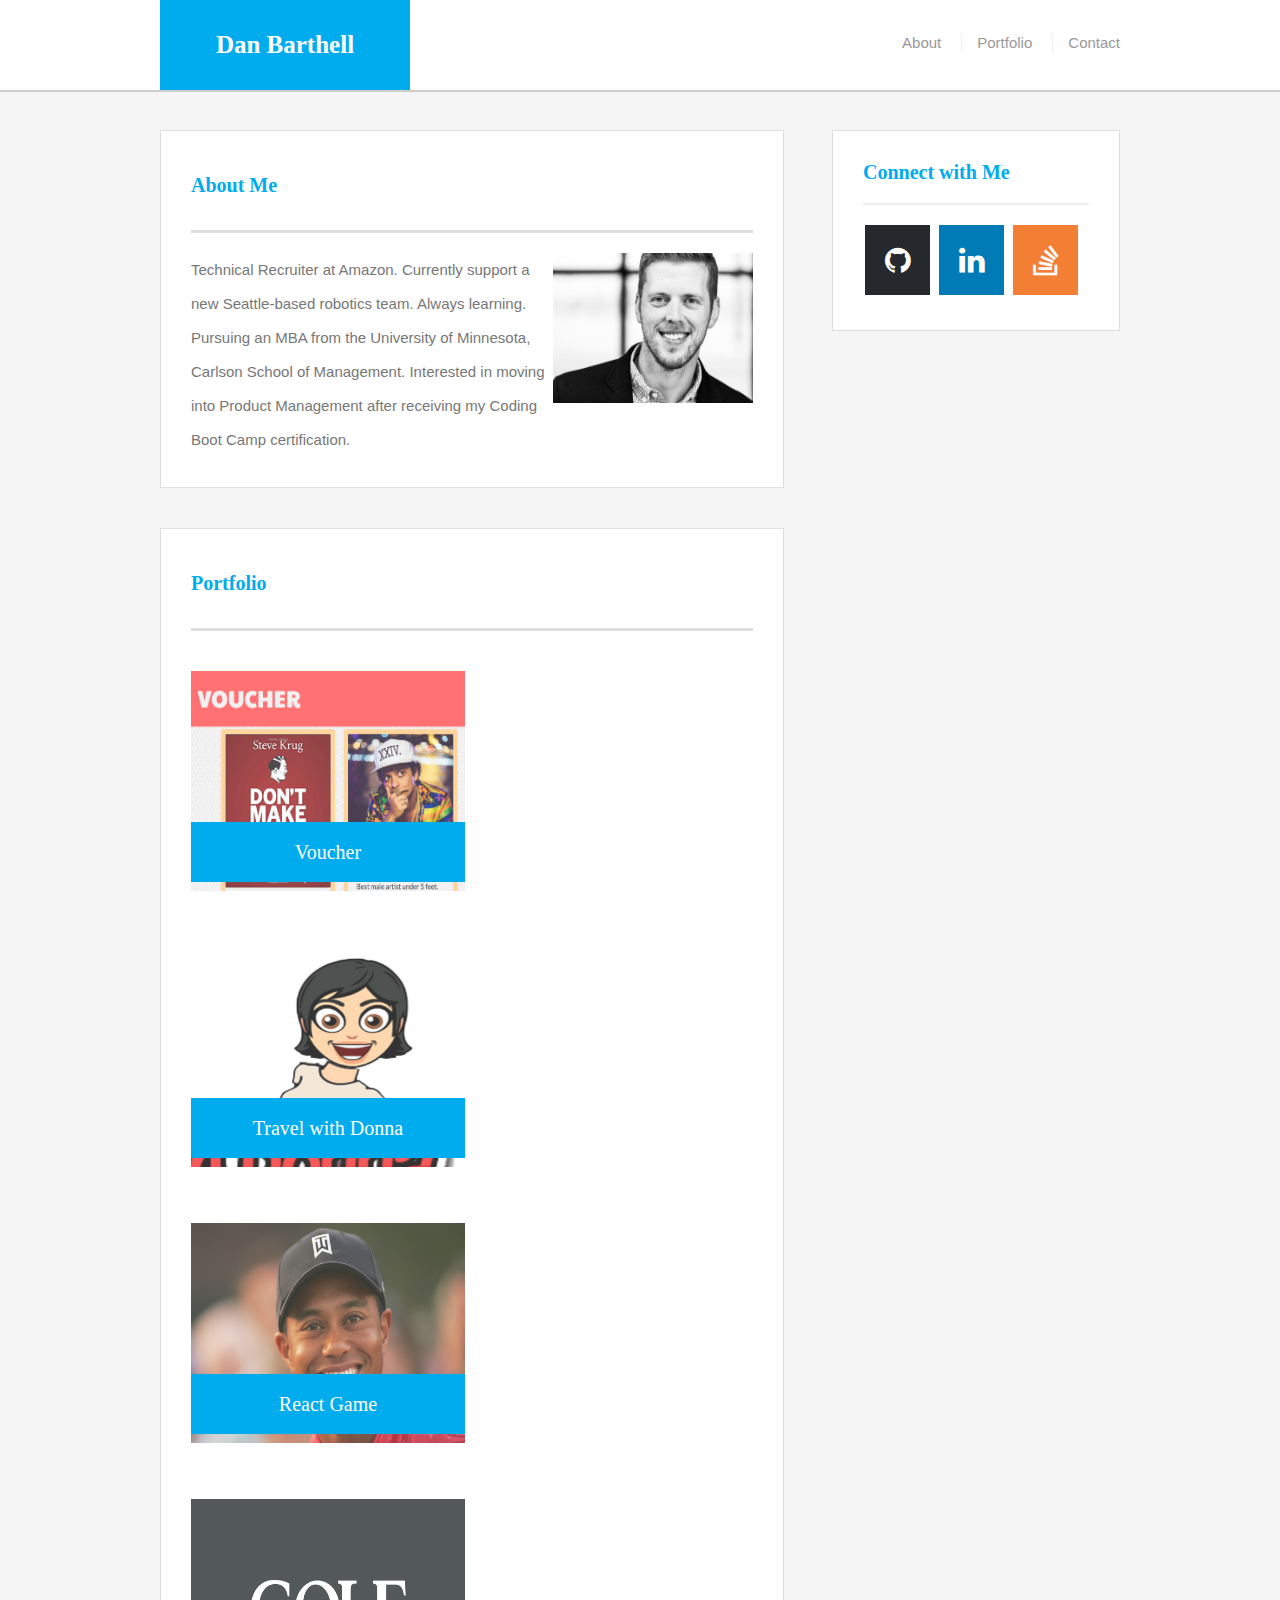
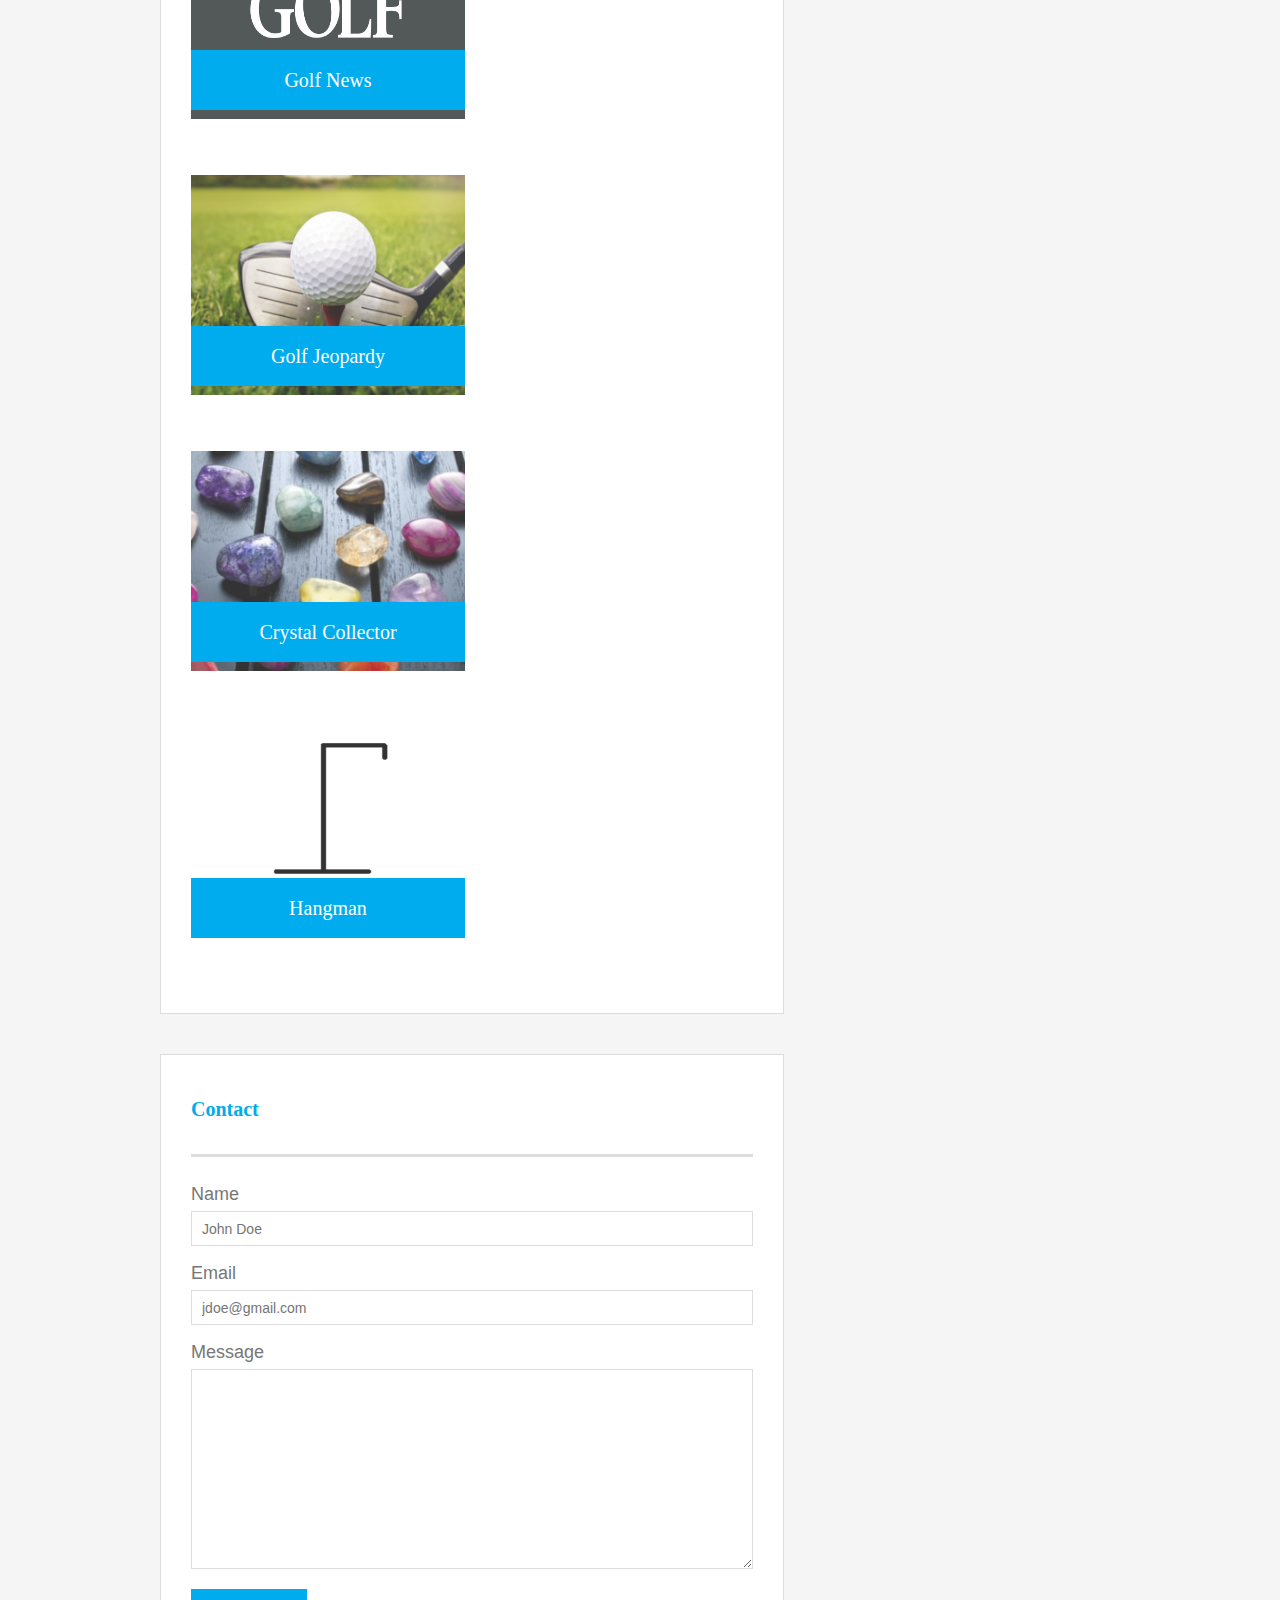
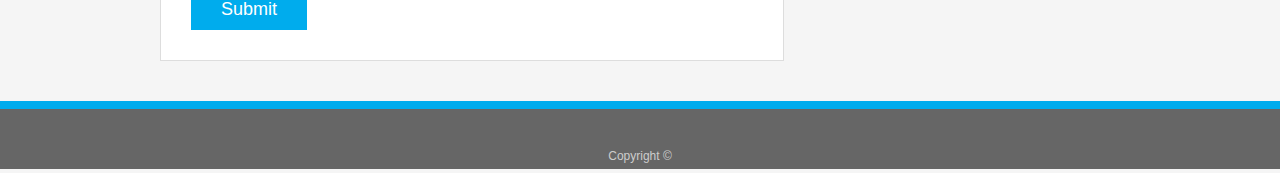
<file: index.html>
<!DOCTYPE html>
<html lang="en">

<head>
    <meta charset="UTF-8">
    <meta name="viewport" content="width=device-width, initial-scale=1.0">
    <meta http-equiv="X-UA-Compatible" content="ie=edge">
    <title>Responsive Portfolio></title>
    <link rel="stylesheet" href="https://cdnjs.cloudflare.com/ajax/libs/font-awesome/4.7.0/css/font-awesome.min.css">
    <link rel="stylesheet" href="assets/css/reset.css">
    <link rel="stylesheet" href="assets/css/style.css">
</head>

<body>

    <header id="masthead">
        <div class="container">
            <a href="index.html" id="logo">Dan Barthell</a>
            <nav>
                <a href="index.html">About</a>
                <a href=#portfolio>Portfolio</a>
                <a href=#contact>Contact</a>
            </nav>
        </div>
    </header>

    <div id="main-container" class="container">
        <section class="main-section">
            <h1>About Me</h1>

            <img src="assets/imgs/Dan.jpg" id="Dan" alt="Dan">

            <p>Technical Recruiter at Amazon. Currently support a new Seattle-based robotics team. Always learning. Pursuing
                an MBA from the University of Minnesota, Carlson School of Management. Interested in moving into Product
                Management after receiving my Coding Boot Camp certification. </p>

        </section>
        <aside>
            <h2>Connect with Me</h2>
            <a href="https://github.com/dbarthell" class="fa fa-github"></a>
            <a href="https://www.linkedin.com/in/danbarthell/" class="fa fa-linkedin"></a>
            <a href="#" class="fa fa-stack-overflow"></a>
        </aside>
        <section id="portfolio" class="main-section">
            <h1>Portfolio</h1>

            <div class="work">
                <a href="https://powerful-savannah-54794.herokuapp.com/">
                    <img src="assets/imgs/voucher.png" alt="Voucher">
                </a>
                <h3>Voucher</h3>
            </div>
            <div class="work">
                <a href="https://dbarthell.github.io/GroupProject1/">
                    <img src="assets/imgs/donna.png" alt="Travel with Donna">
                </a>
                <h3>Travel with Donna</h3>
            </div>
            <div class="work">
                <a href="https://limitless-taiga-34417.herokuapp.com/">
                    <img src="assets/imgs/tiger.jpg" alt="Golf React App">
                </a>
                <h3>React Game</h3>
            </div>
            <div class="work">
                <a href="https://dbarnewsscraper.herokuapp.com/">
                    <img src="assets/imgs/golf1.png" alt="Golf Scraper">
                </a>
                <h3>Golf News</h3>
            </div>
            <div class="work">
                <a href="https://dbarthell.github.io/TriviaGame/">
                    <img src="assets/imgs/golf.png" alt="Jeopardy">
                </a>
                <h3>Golf Jeopardy</h3>
            </div>
            <div class="work">
                <a href="https://dbarthell.github.io/week-4-game/">

                    <img src="assets/imgs/crystals.png" alt="Crystal Collector">
                </a>

                <h3>Crystal Collector</h3>
            </div>
            <div class="work">
                <a href="https://dbarthell.github.io/Hangman-Game/">

                    <img src="assets/imgs/hangman.png" alt="Hangman">
                </a>

                <h3>Hangman</h3>

        </section>
        <section id="contact" class="main-section">
            <h1>Contact</h1>

            <form id="contact-form">
                <ul>
                    <li>
                        <label for="name">Name</label>
                        <input type="text" id="name" name="name" placeholder="John Doe" required="required">
                    </li>
                    <li>
                        <label for="email">Email</label>
                        <input type="email" id="email" name="email" placeholder="jdoe@gmail.com" required="required">
                    </li>
                    <li>
                        <label for="message">Message</label>
                        <textarea id="message" name="message" required="required"></textarea>
                    </li>
                </ul>
                <input type="submit">
            </form>

        </section>
        </div>

        <footer>
            <div class="container">
                Copyright &copy;
            </div>
        </footer>

</body>

</html>
</file>
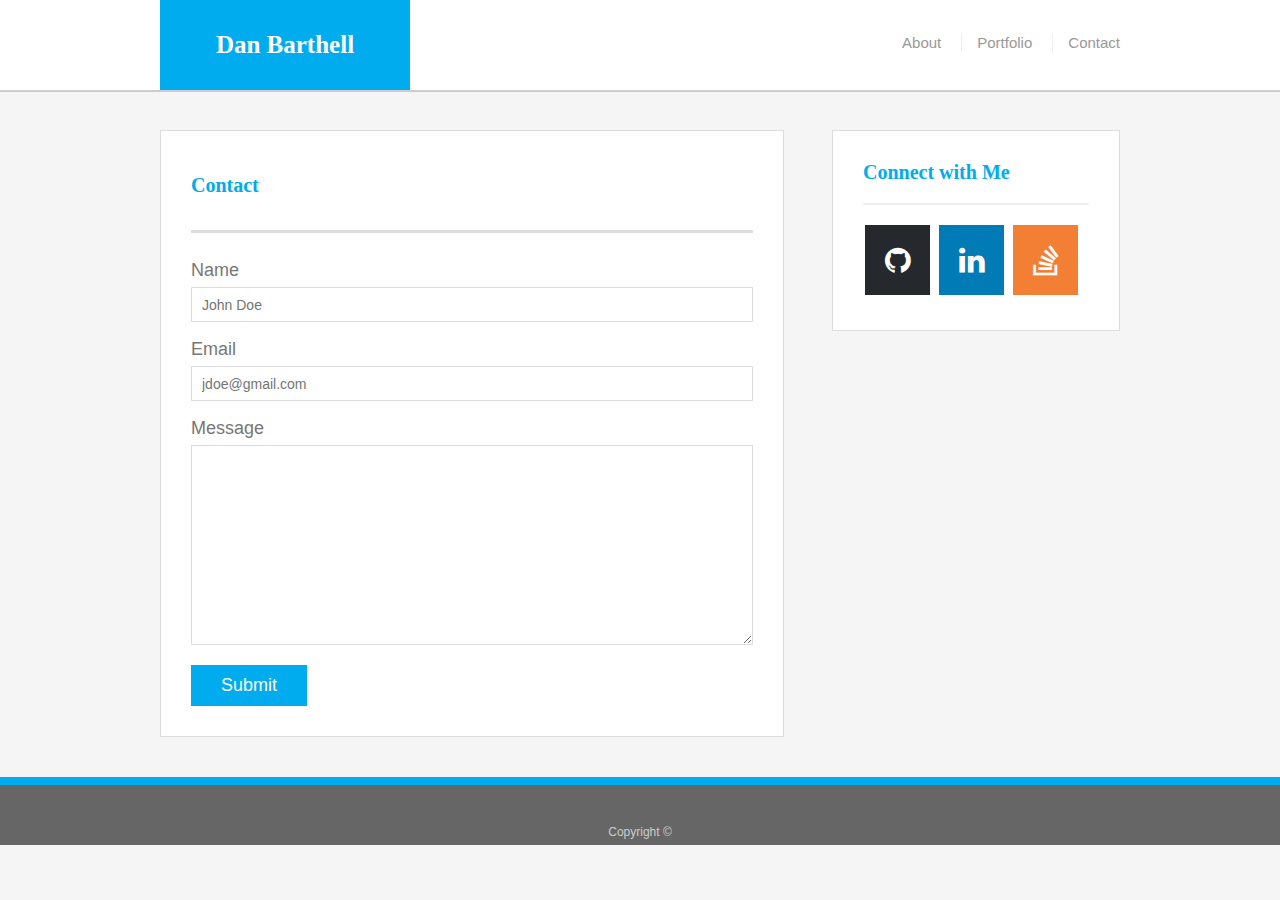
<file: contact.html>
<!doctype html>
<html lang="en-us">

<head>
  <meta charset="UTF-8">
  <title>Contact | Dan Barthell</title>
  <meta name="viewport" content="width=device-width, initial-scale=1.0">
  <meta http-equiv="X-UA-Compatible" content="ie=edge">
  <link rel="stylesheet" href="https://cdnjs.cloudflare.com/ajax/libs/font-awesome/4.7.0/css/font-awesome.min.css">
  <link rel="stylesheet" type="text/css" href="assets/css/reset.css">
  <link rel="stylesheet" type="text/css" href="assets/css/style.css">
</head>

<body>

  <header id="masthead">
    <div class="container">
      <a href="index.html" id="logo">Dan Barthell</a>
      <nav>
        <a href="index.html">About</a>
        <a href="portfolio.html">Portfolio</a>
        <a href="contact.html">Contact</a>
      </nav>
    </div>
  </header>

  <div id="main-container" class="container">
    <section id="contact" class="main-section">
      <h1>Contact</h1>

      <form id="contact-form">
        <ul>
          <li>
            <label for="name">Name</label>
            <input type="text" id="name" name="name" placeholder="John Doe" required="required">
          </li>
          <li>
            <label for="email">Email</label>
            <input type="email" id="email" name="email" placeholder="jdoe@gmail.com" required="required">
          </li>
          <li>
            <label for="message">Message</label>
            <textarea id="message" name="message" required="required"></textarea>
          </li>
        </ul>
        <input type="submit">
      </form>

    </section>
    <aside>
      <h2>Connect with Me</h2>
      <a href="#" class="fa fa-github"></a>
      <a href="#" class="fa fa-linkedin"></a>
      <a href="#" class="fa fa-stack-overflow"></a>
    </aside>

  </div>

  <footer>
    <div class="container">
      Copyright &copy; 
    </div>
  </footer>
</body>

</html>
</file>
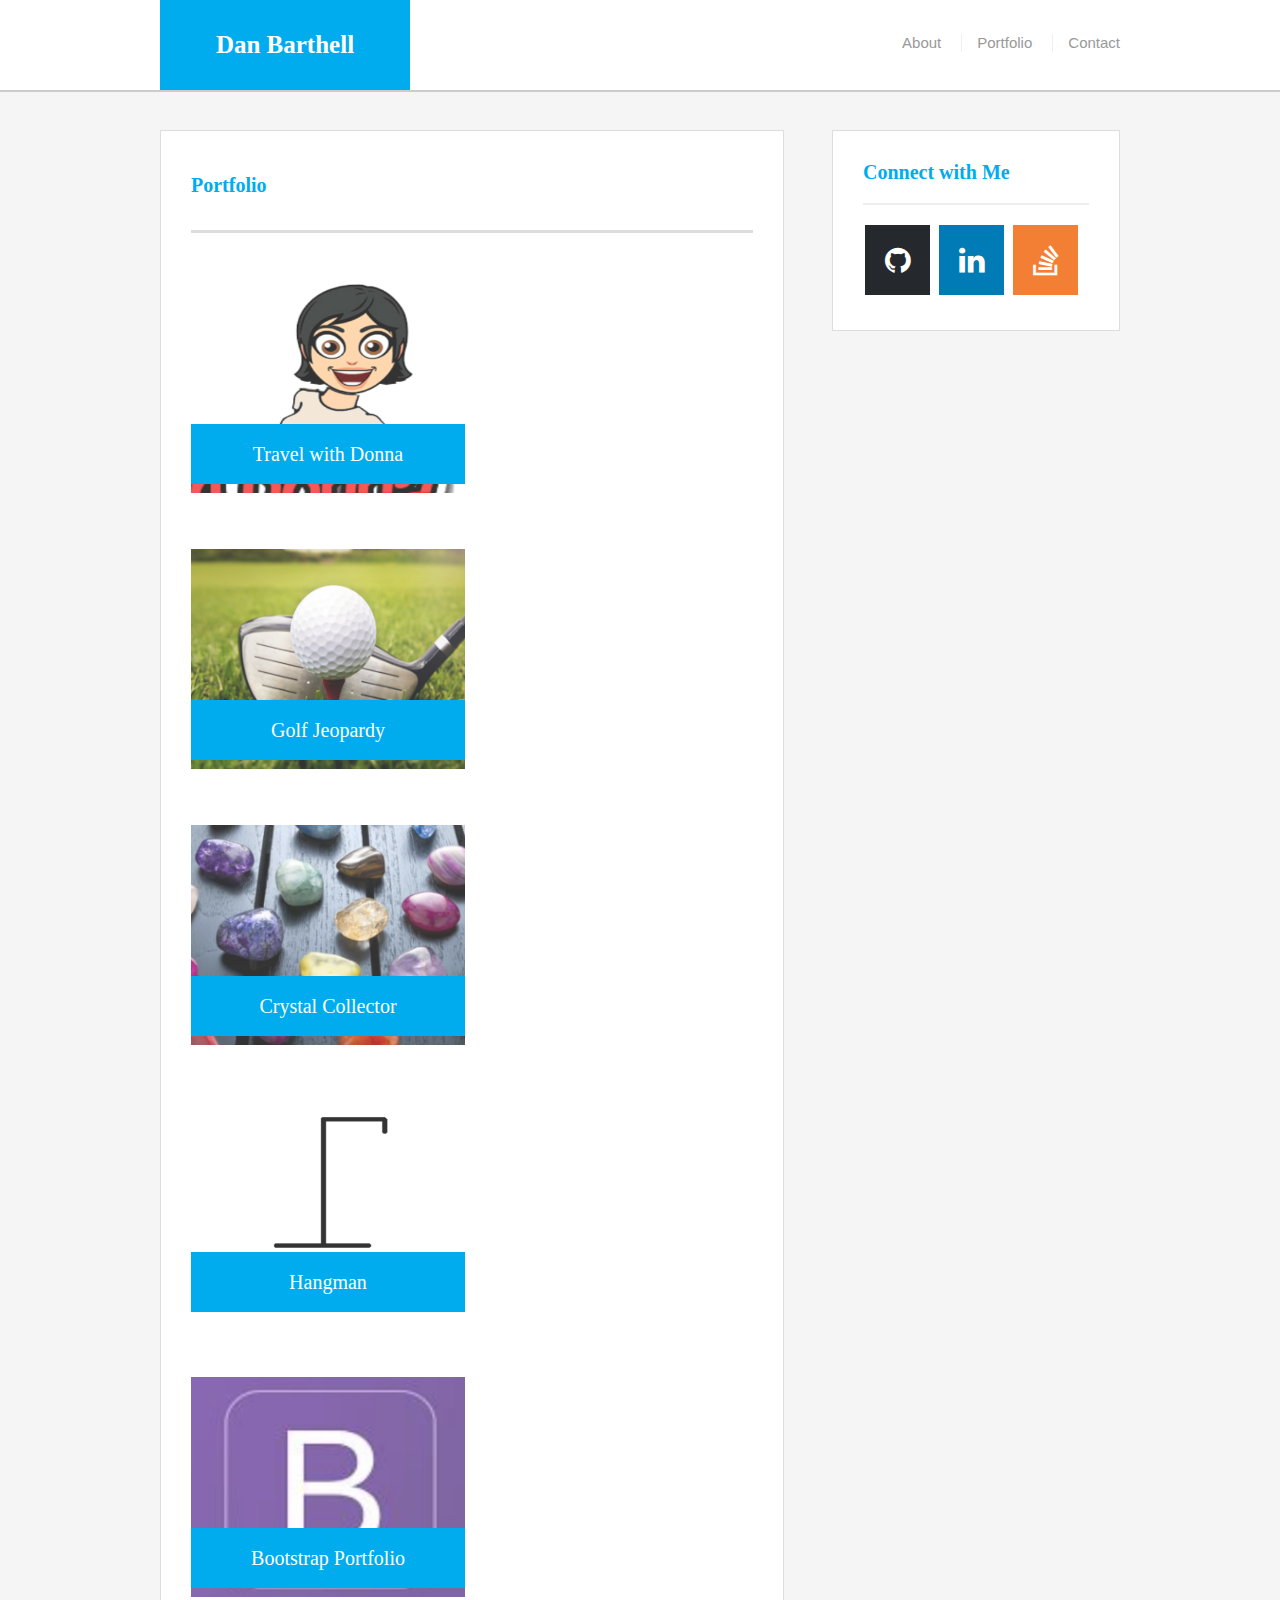
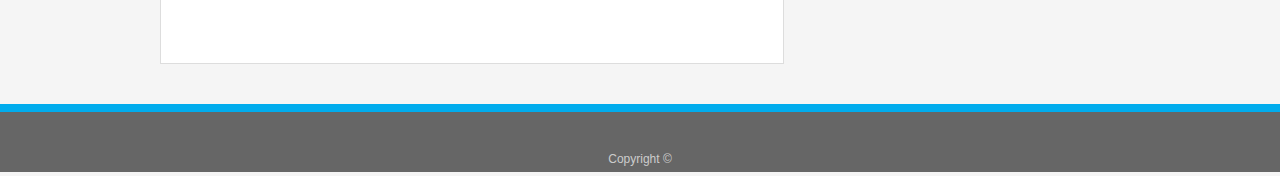
<file: portfolio.html>
<!doctype html>
<html lang="en-us">

<head>
    <meta charset="UTF-8">
    <meta name="viewport" content="width=device-width, initial-scale=1.0">
    <meta http-equiv="X-UA-Compatible" content="ie=edge">
    <title>Portfolio | Dan Barthell</title>
    <link rel="stylesheet" href="https://cdnjs.cloudflare.com/ajax/libs/font-awesome/4.7.0/css/font-awesome.min.css">
    <link rel="stylesheet" type="text/css" href="assets/css/reset.css">
    <link rel="stylesheet" type="text/css" href="assets/css/style.css">
</head>

<body>

    <header id="masthead">
        <div class="container">
            <a href="index.html" id="logo">Dan Barthell</a>
            <nav>
                <a href="index.html">About</a>
                <a href="portfolio.html">Portfolio</a>
                <a href="contact.html">Contact</a>
            </nav>
        </div>
    </header>

    <div id="main-container" class="container">
        <section class="main-section">
            <h1>Portfolio</h1>

            <div class="work">
                <a href="https://dbarthell.github.io/GroupProject1/">
                    <img src="assets/imgs/donna.png" alt="Travel with Donna">
                </a>
                <h3>Travel with Donna</h3>
            </div>
            <div class="work">
                <a href="https://dbarthell.github.io/TriviaGame/">
                    <img src="assets/imgs/golf.png" alt="Jeopardy">
                </a>
                <h3>Golf Jeopardy</h3>
            </div>
            <div class="work">
                <a href="https://dbarthell.github.io/week-4-game/">

                    <img src="assets/imgs/crystals.png" alt="Crystal Collector">
                </a>

                <h3>Crystal Collector</h3>
            </div>
            <div class="work">
                <a href="https://dbarthell.github.io/Hangman-Game/">

                    <img src="assets/imgs/hangman.png" alt="Hangman">
                </a>

                <h3>Hangman</h3>
            </div>
            <div class="work">
                <a href="https://dbarthell.github.io/Bootstrap-Portfolio/">

                    <img src="assets/imgs/bootstrap.png" alt="Bootstrap">
                </a>

                <h3>Bootstrap Portfolio</h3>
            </div>

        </section>
        <aside>
            <h2>Connect with Me</h2>
            <a href="#" class="fa fa-github"></a>
            <a href="#" class="fa fa-linkedin"></a>
            <a href="#" class="fa fa-stack-overflow"></a>
        </aside>
    </div>

    <footer>
        <div class="container">
            Copyright &copy;
        </div>
    </footer>
</body>

</html>
</file>
<file: assets/css/style.css>
body {
    font-family: Arial, "Helvetica Neue", Helvetica, sans-serif;
    font-size: 18px;
    line-height: 34px;
    color: #777;
    background: whitesmoke;
}
  
* {
    box-sizing: border-box;
}

.container {
    width: 100%;
    max-width: 960px;
    margin: 0 auto;
    clear: both;
}

h1,
h2,
h3,
p {
    margin-bottom: 20px;
}

p {
    font-size: 15px;
}

#Dan {
    float: right;
    height: 150px;
    width: 200px;
}

p:last-child {
    margin-bottom: 0;
}

h1,
h2,
h3 {
    font-family: Georgia, Times, "Times New Roman", serif;
    font-weight: 700;
    color: #00aced;  
}

h1 {
    padding-bottom: 20px;
    font-size: 20px;
    line-height: 49px;
    border-bottom: 3px solid #ddd;
}

h2,
h3 {
    font-size: 20px;
}

#masthead {
    position: fixed;
    z-index: 99;
    width: 100%;
    margin: 0 0 30px;
    overflow: auto;
    color: #fff;
    background: #fff;
    border-bottom: 2px solid #ccc;
}

#logo {
    float: left;
    width: 250px;
    height: 90px;
    font-family: Georgia, Times, "Times New Roman", serif;
    font-size: 25px;
    font-weight: 700;
    line-height: 90px;
    color: #fff;
    text-align: center;
    text-decoration: none;
    background: #00aced;  
}

nav {
    float: right;
    margin-top: 25px;
}

nav a {
    display: inline-block;
    padding-left: 15px;
    margin-left: 15px;
    line-height: 18px;
    color: #999;
    text-decoration: none;
    border-left: 1px solid #efefef;
    font-size: 15px;
}

nav a:first-child {
    border-left: 0 none;
}

footer {
    padding: 30px 0;
    clear: both;
    font-size: 12px;
    color: #fff;
    color: #ccc;
    text-align: center;
    background: #666;
    border-top: 8px solid #00aced;
    height: 50px;
}

h3, h2 {
    padding-bottom: 20px;
    margin-bottom: 15px;
    line-height: 22px;
    border-bottom: 2px solid #eee;
  }
  
#main-container {
    padding-top: 130px;
}
  
.main-section {
    float: left;
    width: 65%;
    max-width: 960px;
    padding: 30px;
    margin: 0 0 40px;
    background: #fff;
    border: 1px solid #ddd;
}

aside {
    float: right;
    width: 30%;
    padding: 30px;
    max-width: 960px;
    margin: 0 0 40px;
    background: #fff;
    border: 1px solid #ddd;
}

.fa {
    padding: 20px;
    font-size: 30px;
    width: 65px;
    text-align: center;
    text-decoration: none;
    margin: 5px 2px;
  }

.fa-github {
    background: #25292e;
    color: white;
  }
  
  .fa-linkedin {
    background: #007bb5;
    color: white;
  }
  
  .fa-stack-overflow {
    background: #f27f33;
    color: white;
  }
  

/* portfolio page */

.work {
    position: relative;
    float: left;
    width: 274px;
    margin: 20px 0 25px;
    overflow: auto;
}

.work:nth-child(even) {
    margin-right: 40px;
}

.work img {
    width: 100%;
    border: 0 none;
    opacity: 0.8;
    height: 220px;
}

.work h3 {
    position: absolute;
    bottom: 20px;
    width: 100%;
    padding: 15px;
    margin-bottom: 0;
    font-weight: 300;
    line-height: 30px;
    color: #fff;
    text-align: center;
    background: #00aced;
    border-bottom: 0;  
}

#contact-form ul {
    margin-bottom: 20px;
}

#contact-form li {
    margin-bottom: 10px;
}

label,
input[type=text],
input[type=email],
textarea {
    display: block;
    width: 100%;
}

input[type=email],
input[type=text],
textarea {
    height: 35px;
    padding: 0 10px;
    font-size: 14px;
    border: 1px solid #ddd;
}

textarea {
    height: 200px;
}

input[type=submit] {
    padding: 10px 30px;
    font-size: 18px;
    color: #fff;
    cursor: pointer;
    background: #00aced;
    border: 0 none;
}
 
@media screen and (max-width:980px) {
    .container {
        width: 65%;
    }

    aside {
        width: 30%;
    }
}

@media screen and (max-width:768px) {

    #logo {
        float: left;
        width: 250px;
    }

    .container .main-section {
        width: 100%;
    }

    .container {
        width: 700px;
    }

    #main-container {
        padding: 0;
    }

    aside {
        width: 100%;
    }

    #masthead {
        position: static;
    }
}

@media screen and (max-width:640px) {    
    #logo {
        position: relative;
        width: 100vw;
        left: calc(-50vw + 50%);
        height: 70px;
        padding-bottom: 5px;
        font-size: 24px;
        line-height: 70px        
    }

    nav {
        width: 100%;
        text-align: center;
        margin-top: 10px;
        margin-bottom: 10px;
    }

    .container {
        width: 600px;
    }

    nav a {
        margin: 0 50px 0 50px;
        font-size: 14px;
        border-left: none;
    }
</file>
